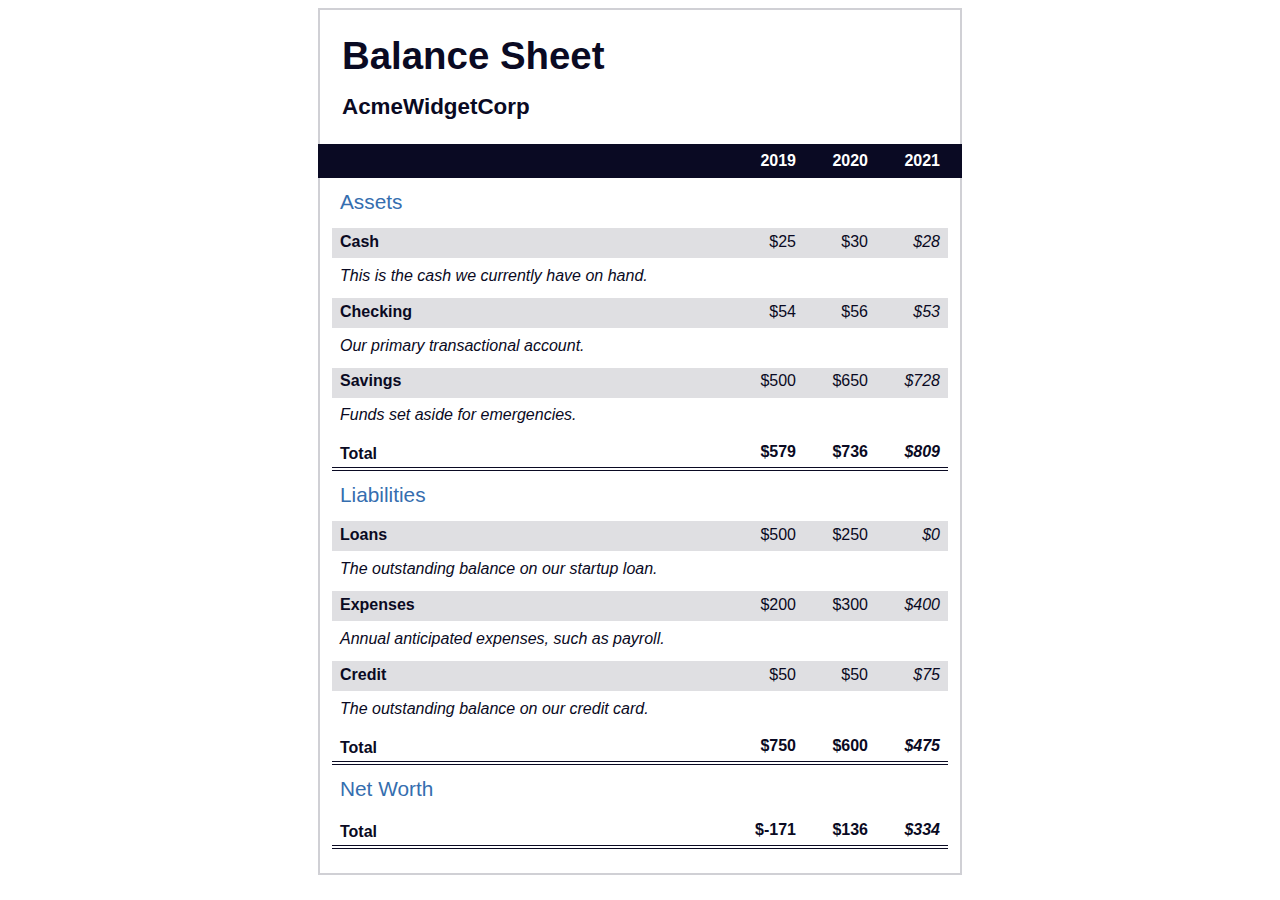
<file: Balance Sheet/index.html>
<!DOCTYPE html>
<html lang="en">
  <head>
    <meta charset="UTF-8">
    <meta name="viewport" content="width=device-width, initial-scale=1.0">
    <title>Balance Sheet</title>
    <link rel="stylesheet" href="./styles.css">
  </head>
  <body>
    <main>
      <section>
        <h1>
          <span class="flex">
            <span>AcmeWidgetCorp</span>
            <span>Balance Sheet</span>
          </span>
        </h1>
        <div id="years" aria-hidden="true">
          <span class="year">2019</span>
          <span class="year">2020</span>
          <span class="year">2021</span>
        </div>
        <div class="table-wrap">
          <table>
            <caption>Assets</caption>
            <thead>
              <tr>
                <td></td>
                <th><span class="sr-only year">2019</span></th>
                <th><span class="sr-only year">2020</span></th>
                <th class="current"><span class="sr-only year">2021</span></th>
              </tr>
            </thead>
            <tbody>
              <tr class="data">
                <th>Cash <span class="description">This is the cash we currently have on hand.</span></th>
                <td>$25</td>
                <td>$30</td>
                <td class="current">$28</td>
              </tr>
              <tr class="data">
                <th>Checking <span class="description">Our primary transactional account.</span></th>
                <td>$54</td>
                <td>$56</td>
                <td class="current">$53</td>
              </tr>
              <tr class="data">
                <th>Savings <span class="description">Funds set aside for emergencies.</span></th>
                <td>$500</td>
                <td>$650</td>
                <td class="current">$728</td>
              </tr>
              <tr class="total">
                <th>Total <span class="sr-only">Assets</span></th>
                <td>$579</td>
                <td>$736</td>
                <td class="current">$809</td>
              </tr>
            </tbody>
          </table>
          <table>
            <caption>Liabilities</caption>
            <thead>
              <tr>
              <td></td>
              <th><span class="sr-only">2019</span></th>
              <th><span class="sr-only">2020</span></th>
              <th><span class="sr-only">2021</span></th>
              </tr>
            </thead>
            <tbody>
              <tr class="data">
                <th>Loans <span class="description">The outstanding balance on our startup loan.</span></th>
                <td>$500</td>
                <td>$250</td>
                <td class="current">$0</td>
              </tr>
              <tr class="data">
                <th>Expenses <span class="description">Annual anticipated expenses, such as payroll.</span></th>
                <td>$200</td>
                <td>$300</td>
                <td class="current">$400</td>
              </tr>
              <tr class="data">
                <th>Credit <span class="description">The outstanding balance on our credit card.</span></th>
                <td>$50</td>
                <td>$50</td>
                <td class="current">$75</td>
              </tr>
              <tr class="total">
                <th>Total <span class="sr-only">Liabilities</span></th>
                <td>$750</td>
                <td>$600</td>
                <td class="current">$475</td>
              </tr>
            </tbody>
          </table>
          <table>
            <caption>Net Worth</caption>
            <thead>
              <tr>
              <td></td>
              <th><span class="sr-only">2019</span></th>
              <th><span class="sr-only">2020</span></th>
              <th><span class="sr-only">2021</span></th>
              </tr>
            </thead>
            <tbody>
              <tr class="total">
                <th>Total <span class="sr-only">Net Worth</span></th>
                <td>$-171</td>
                <td>$136</td>
                <td class="current">$334</td>
              </tr>
            </tbody>
          </table>
        </div>
      </section>
    </main>
  </body>
</html>
</file>
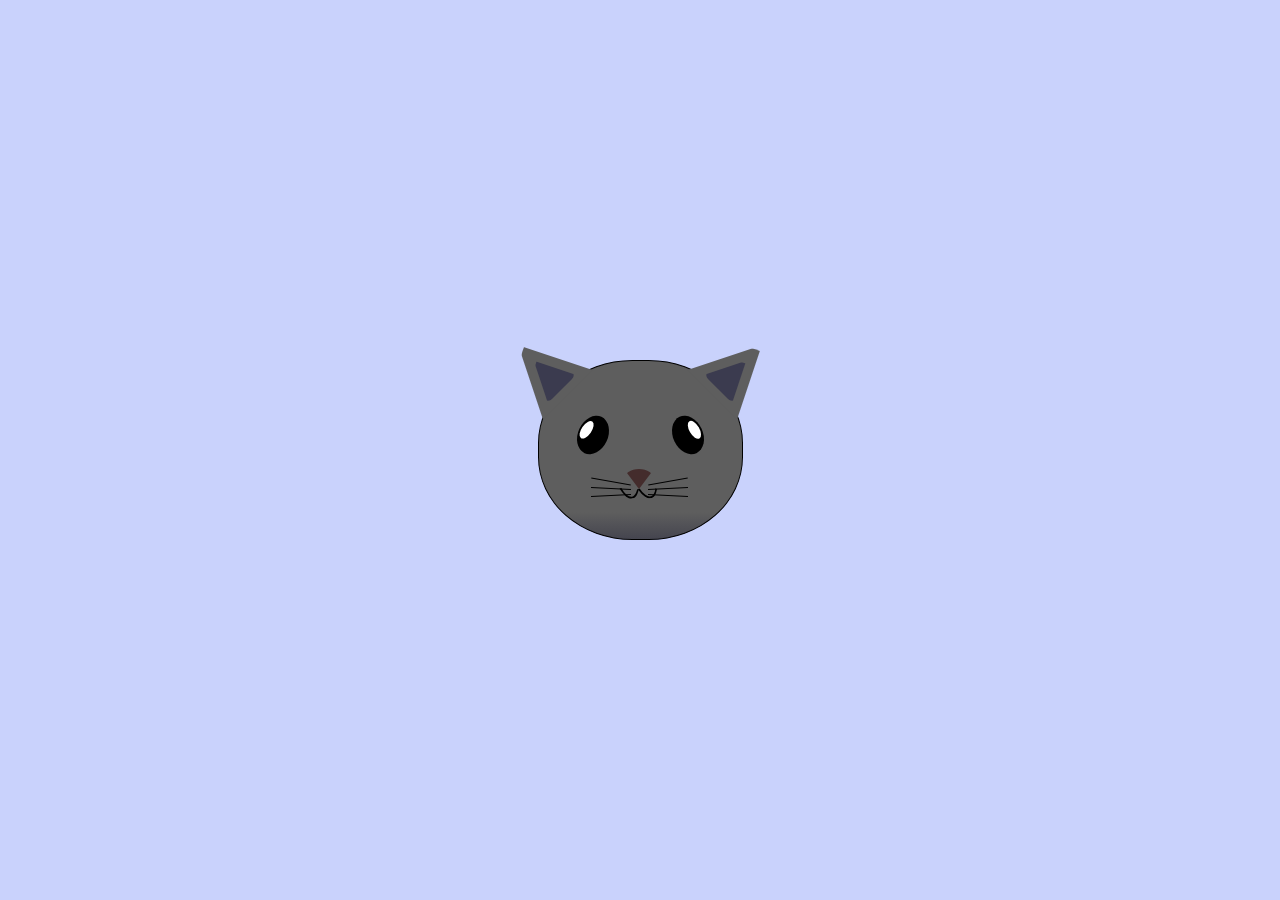
<file: Cat Painting/index.html>
<!DOCTYPE html>
<html lang="en">
<head>
    <meta charset="UTF-8">
    <title>fCC Cat Painting</title>
    <link rel="stylesheet" href="./styles.css">
</head>
<body>
    <main>
      <div class="cat-head">
        <div class="cat-ears">
          <div class="cat-left-ear">
            <div class="cat-left-inner-ear"></div>
          </div>
          <div class="cat-right-ear">
            <div class="cat-right-inner-ear"></div>
          </div>
        </div>

        <div class="cat-eyes">
          <div class="cat-left-eye">
            <div class="cat-left-inner-eye"></div>
          </div>
          <div class="cat-right-eye">
            <div class="cat-right-inner-eye"></div>
          </div>
        </div>
        
        <div class="cat-nose"></div>

        <div class="cat-mouth">
          <div class="cat-mouth-line-left"></div>
          <div class="cat-mouth-line-right"></div>
        </div>

        <div class="cat-whiskers">
          <div class="cat-whiskers-left">
            <div class="cat-whisker-left-top"></div>
            <div class="cat-whisker-left-middle"></div>
            <div class="cat-whisker-left-bottom"></div>
          </div>
          <div class="cat-whiskers-right">
            <div class="cat-whisker-right-top"></div>
            <div class="cat-whisker-right-middle"></div>
            <div class="cat-whisker-right-bottom"></div>
          </div>
        </div>

      </div>
    </main>
</body>
</html>
</file>
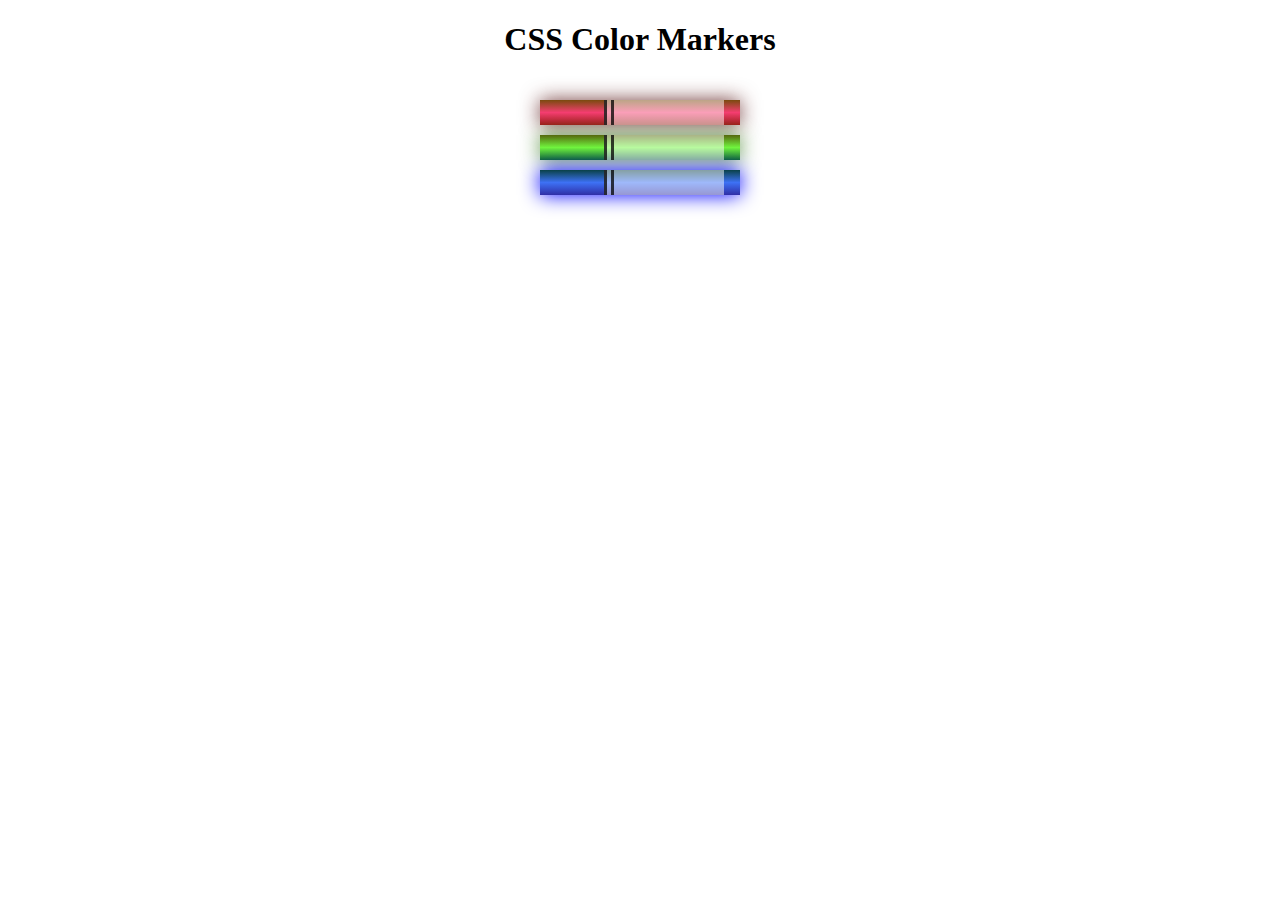
<file: CSS Colors/index.html>
<!DOCTYPE html>
<html lang="en">
  <head>
    <meta charset="utf-8">
    <meta name="viewport" content="width=device-width, initial-scale=1.0">
    <title>Colored Markers</title>
    <link rel="stylesheet" href="styles.css">
  </head>
  <body>
    <h1>CSS Color Markers</h1>
    <div class="container">
      <div class="marker red">
        <div class="cap"></div>
        <div class="sleeve"></div>
      </div>
      <div class="marker green">
        <div class="cap"></div>
        <div class="sleeve"></div>
      </div>
      <div class="marker blue">
        <div class="cap"></div>
        <div class="sleeve"></div>
      </div>
    </div>
  </body>
</html>
</file>
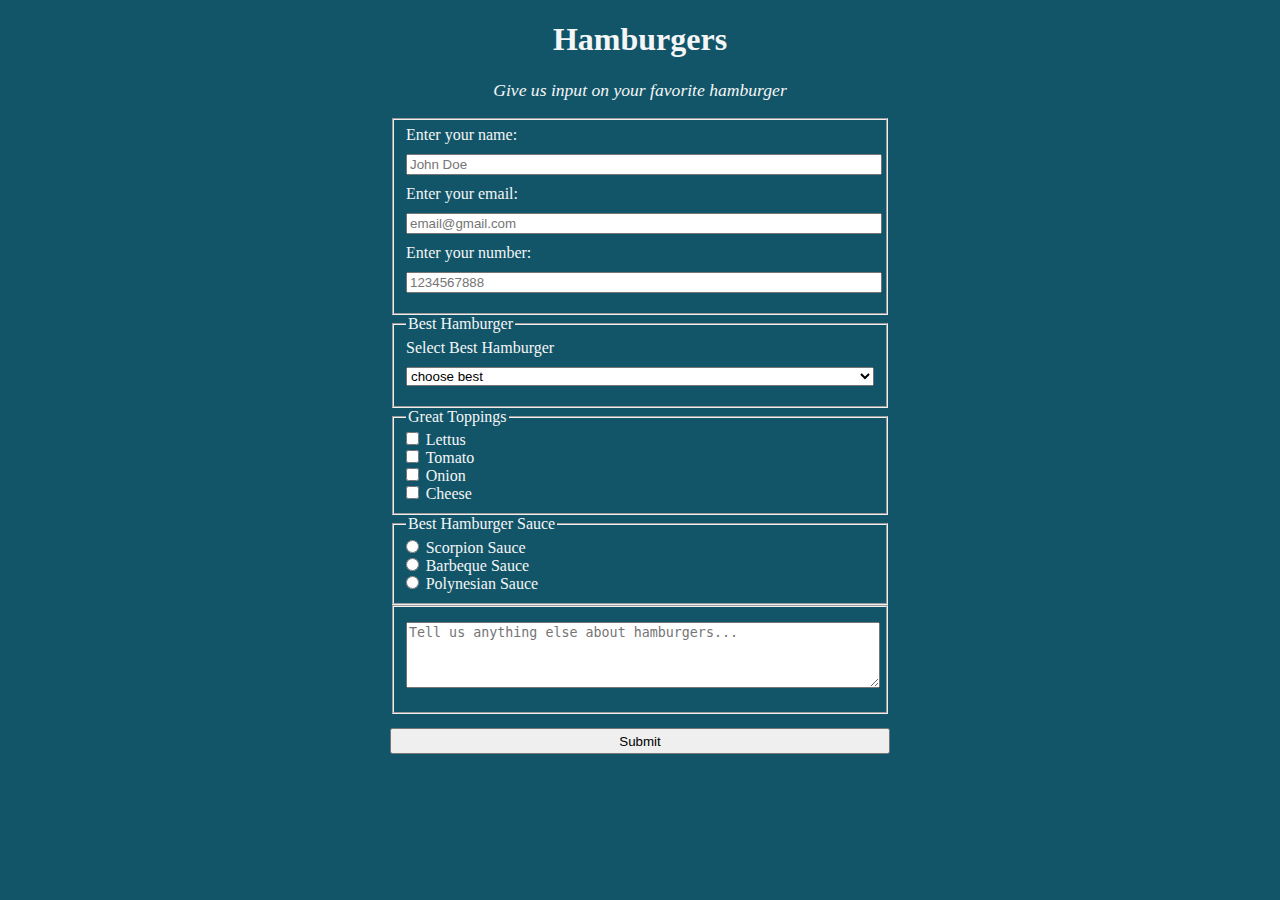
<file: HamForm/index.html>
<!DOCTYPE html>
<html lang='en'>
  <head>
    <title>Hamburgers</title>
    <meta charset='utf-8'>
    <link rel='stylesheet' href="styles.css">
  </head>
  <body>
    <h1 id='title'>Hamburgers</h1>
    <p id='description'>Give us input on your favorite hamburger</p>

    <form id='survey-form' action='https://register-demo.freecodecamp.org' method="post">
      <fieldset>
        <label id='name-label' for='name'>Enter your name: <input id='name' type='text' required placeholder="John Doe" name="name'"></label>
        <label id='email-label' for='email'>Enter your email: <input id='email' type='email' required placeholder='email@gmail.com' name="email"></label>
        <label id='number-label' for='number'>Enter your number: <input id='number' placeholder='1234567888' type='number' min='1000000000' max='9999999999' name="number"></label>
      </fieldset>
      <fieldset>
        <legend>Best Hamburger</legend>
        <label for='dropdown'>Select Best Hamburger
          <select id='dropdown'>
            <option value=''>choose best</option>
            <option value='1'>Red Robin</option>
            <option value='2'>Dairy Queen</option>
            <option value='3'>7 Brothers</option>
          </select>
        </label>
      </fieldset>
      <fieldset id='toppings'>
          <legend>Great Toppings</legend>
          <label for='t1'><input class='inline' id='t1' type='checkbox' value='1' name='t1'>Lettus</label>
          <label for='t2'><input class='inline' id='t2' type='checkbox' value='2' name='t2'>Tomato</label>
          <label for='t3'><input class='inline' id='t3' type='checkbox' value='3' name='t3'>Onion</label>
          <label for='t4'><input class='inline' id='t4' type='checkbox' value='4' name='t4'>Cheese</label>
        </fieldset>
      <fieldset>
        <legend>Best Hamburger Sauce</legend>
        <label for='scorpion-sauce'><input class='inline' id='scorpion-sauce' type='radio' name='sauces' value='1'>Scorpion Sauce</label>
        <label for='barbeque-sauce'><input class='inline' id='barbeque-sauce' type='radio' name='sauces' value='2'>Barbeque Sauce</label>
        <label for='polynesian-sauce'><input class='inline' id='polynesian-sauce' type='radio' name='sauces' value='3'>Polynesian Sauce</label>
      </fieldset>
      <fieldset>
        <label for='comments'>
          <textarea id='comments' rows=4 cols=35 placeholder='Tell us anything else about hamburgers...'></textarea>
      </fieldset>
      <input id='submit' type='submit'>
    </form>
  </body>
</html>
</file>
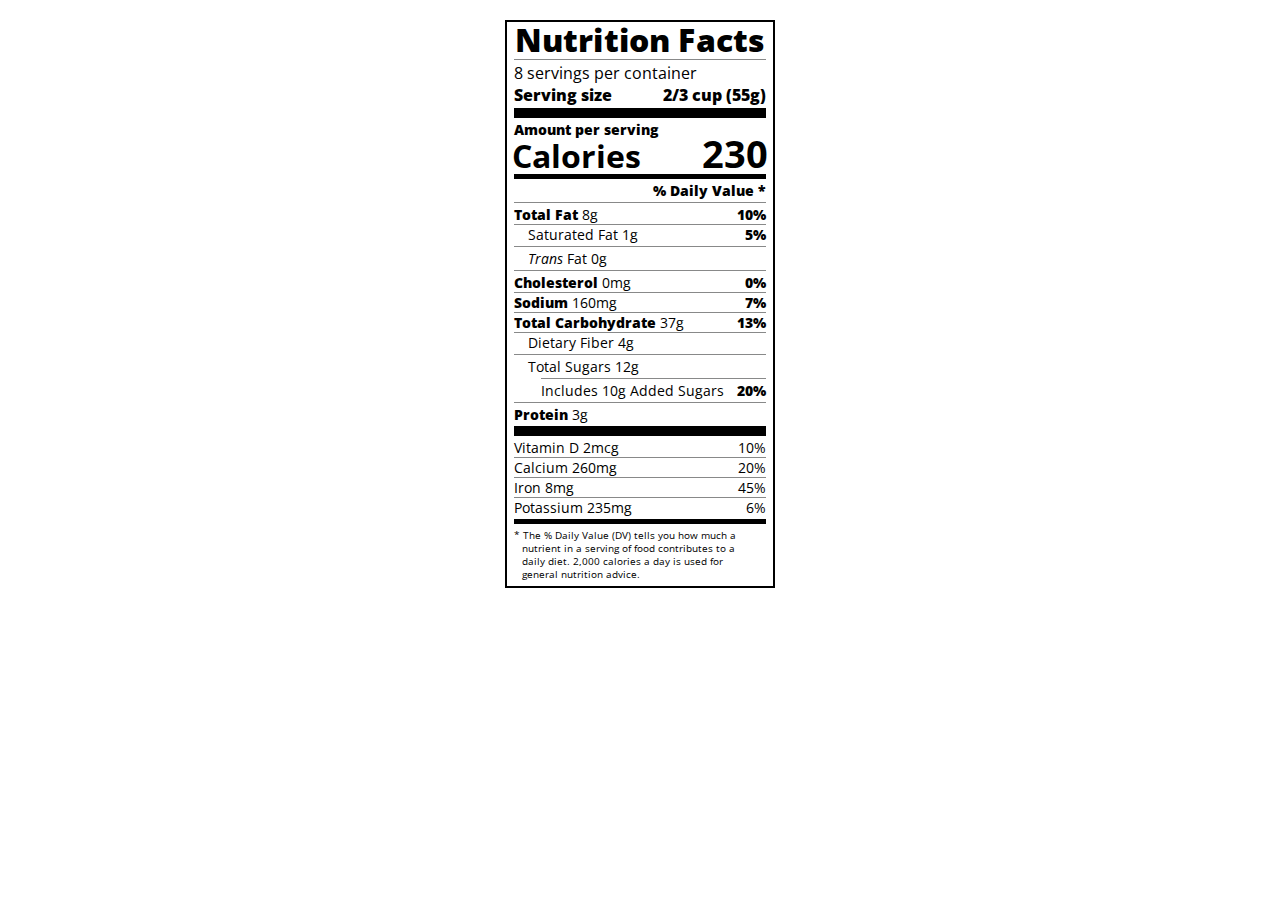
<file: Nutrition Label/index.html>
<!DOCTYPE html>
<html lang="en">
    <head>
    <meta charset="UTF-8">
    <title>Nutrition Label</title>
    <link href="https://fonts.googleapis.com/css?family=Open+Sans:400,700,800" rel="stylesheet">
    <link href="./styles.css" rel="stylesheet">
    </head>

    <body>
    <div class="label">
        <header>
        <h1 class="bold">Nutrition Facts</h1>
        <div class="divider"></div>
        <p>8 servings per container</p>
        <p class="bold">Serving size <span>2/3 cup (55g)</span></p>
        </header>
        <div class="divider large"></div>
        <div class="calories-info">
        <div class="left-container">
            <h2 class="bold small-text">Amount per serving</h2>
            <p>Calories</p>
        </div>
        <span>230</span>
        </div>
        <div class="divider medium"></div>
        <div class="daily-value small-text">
        <p class="bold right no-divider">% Daily Value *</p>
        <div class="divider"></div>
        <p><span><span class="bold">Total Fat</span> 8g</span> <span class="bold">10%</span></p>
        <p class="indent no-divider">Saturated Fat 1g <span class="bold">5%</span></p>
        <div class="divider"></div>
        <p class="indent no-divider"><span><i>Trans</i> Fat 0g</span></p>
        <div class="divider"></div>
        <p><span><span class="bold">Cholesterol</span> 0mg</span> <span class="bold">0%</span></p>
        <p><span><span class="bold">Sodium</span> 160mg</span> <span class="bold">7%</span></p>
        <p><span><span class="bold">Total Carbohydrate</span> 37g</span> <span class="bold">13%</span></p>
        <p class="indent no-divider">Dietary Fiber 4g</p>
        <div class="divider"></div>
        <p class="indent no-divider">Total Sugars 12g</p>
        <div class="divider double-indent"></div>
        <p class="double-indent no-divider">Includes 10g Added Sugars <span class="bold">20%</span></p>
        <div class="divider"></div>
        <p class="no-divider"><span><span class="bold">Protein</span> 3g</span></p>
        <div class="divider large"></div>
        <p>Vitamin D 2mcg <span>10%</span></p>
        <p>Calcium 260mg <span>20%</span></p>
        <p>Iron 8mg <span>45%</span></p>
        <p class="no-divider">Potassium 235mg <span>6%</span></p>
        </div>
        <div class="divider medium"></div>
        <p class="note">* The % Daily Value (DV) tells you how much a nutrient in a serving of food contributes to a daily
        diet. 2,000 calories a day is used for general nutrition advice.</p>
    </div>
    </body>
</html>
</file>
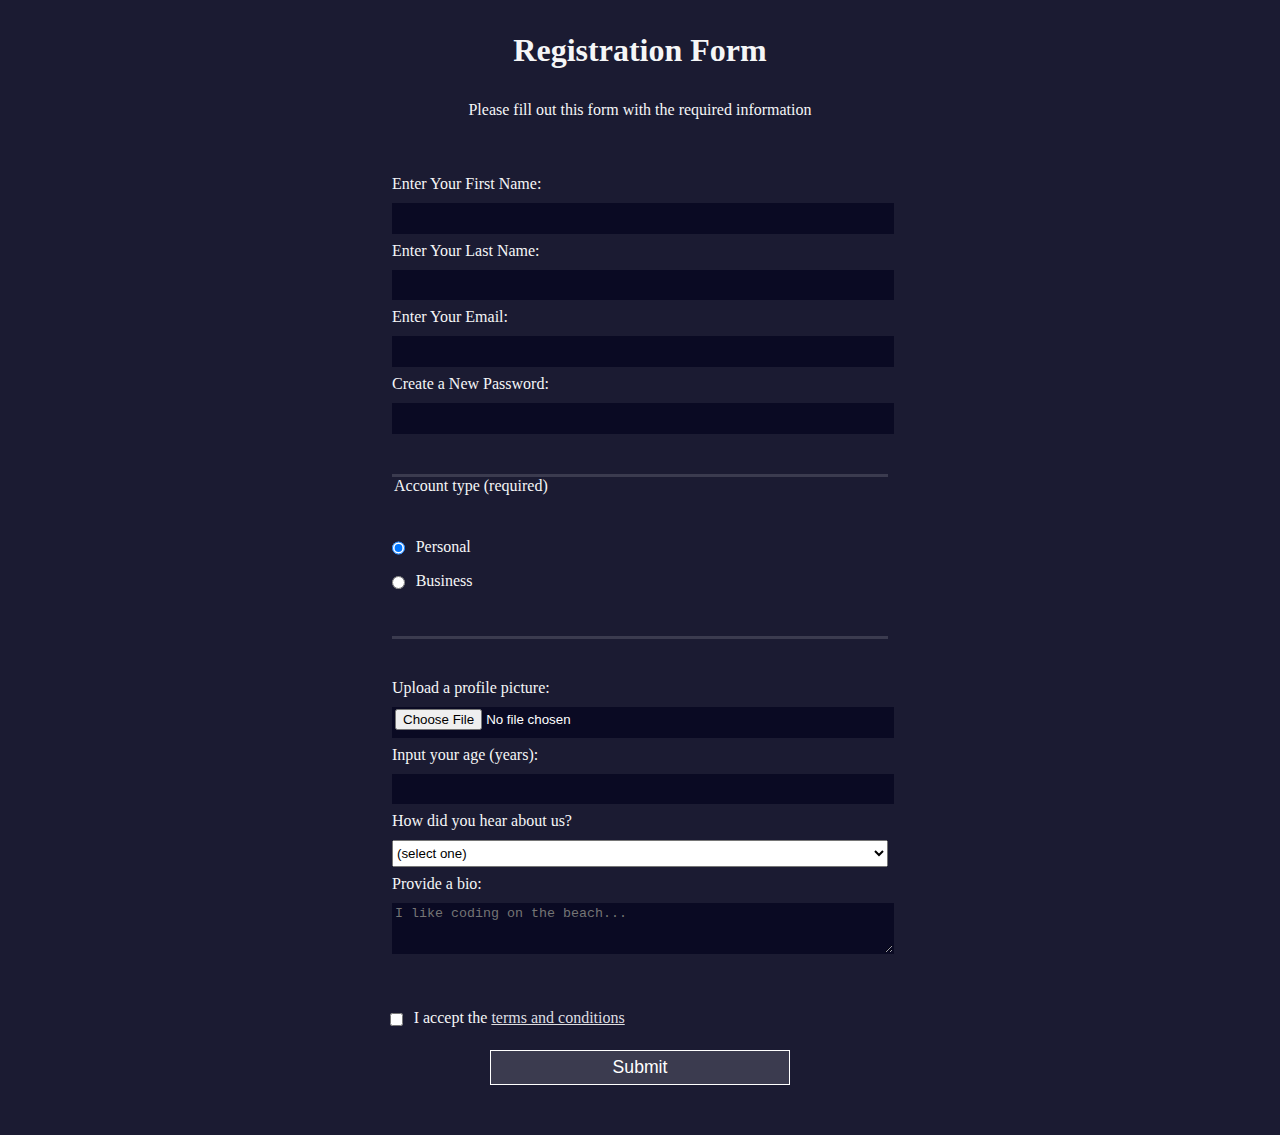
<file: RegForm/index.html>
<!DOCTYPE html>
<html lang="en">
  <head>
    <meta charset="UTF-8">
    <title>Registration Form</title>
    <link rel="stylesheet" href="styles.css" />
  </head>
  <body>
    <h1>Registration Form</h1>
    <p>Please fill out this form with the required information</p>
    <form method="post" action='https://register-demo.freecodecamp.org'>
      <fieldset>
        <label for="first-name">Enter Your First Name: <input id="first-name" name="first-name" type="text" required /></label>
        <label for="last-name">Enter Your Last Name: <input id="last-name" name="last-name" type="text" required /></label>
        <label for="email">Enter Your Email: <input id="email" name="email" type="email" required /></label>
        <label for="new-password">Create a New Password: <input id="new-password" name="new-password" type="password" pattern="[a-z0-5]{8,}" required /></label>
      </fieldset>
      <fieldset>
        <legend>Account type (required)</legend>
        <label for="personal-account"><input id="personal-account" type="radio" name="account-type" class="inline" checked /> Personal</label>
        <label for="business-account"><input id="business-account" type="radio" name="account-type" class="inline" /> Business</label>
      </fieldset>
      <fieldset>
        <label for="profile-picture">Upload a profile picture: <input id="profile-picture" type="file" name="file" /></label>
        <label for="age">Input your age (years): <input id="age" type="number" name="age" min="13" max="120" /></label>
        <label for="referrer">How did you hear about us?
          <select id="referrer" name="referrer">
            <option value="">(select one)</option>
            <option value="1">freeCodeCamp News</option>
            <option value="2">freeCodeCamp YouTube Channel</option>
            <option value="3">freeCodeCamp Forum</option>
            <option value="4">Other</option>
          </select>
        </label>
        <label for="bio">Provide a bio:
          <textarea id="bio" name="bio" rows="3" cols="30" placeholder="I like coding on the beach..."></textarea>
        </label>
      </fieldset>
      <label for="terms-and-conditions">
        <input class="inline" id="terms-and-conditions" type="checkbox" required name="terms-and-conditions" /> I accept the <a href="https://www.freecodecamp.org/news/terms-of-service/">terms and conditions</a>
      </label>
      <input type="submit" value="Submit" />
    </form>
  </body>
</html>
</file>
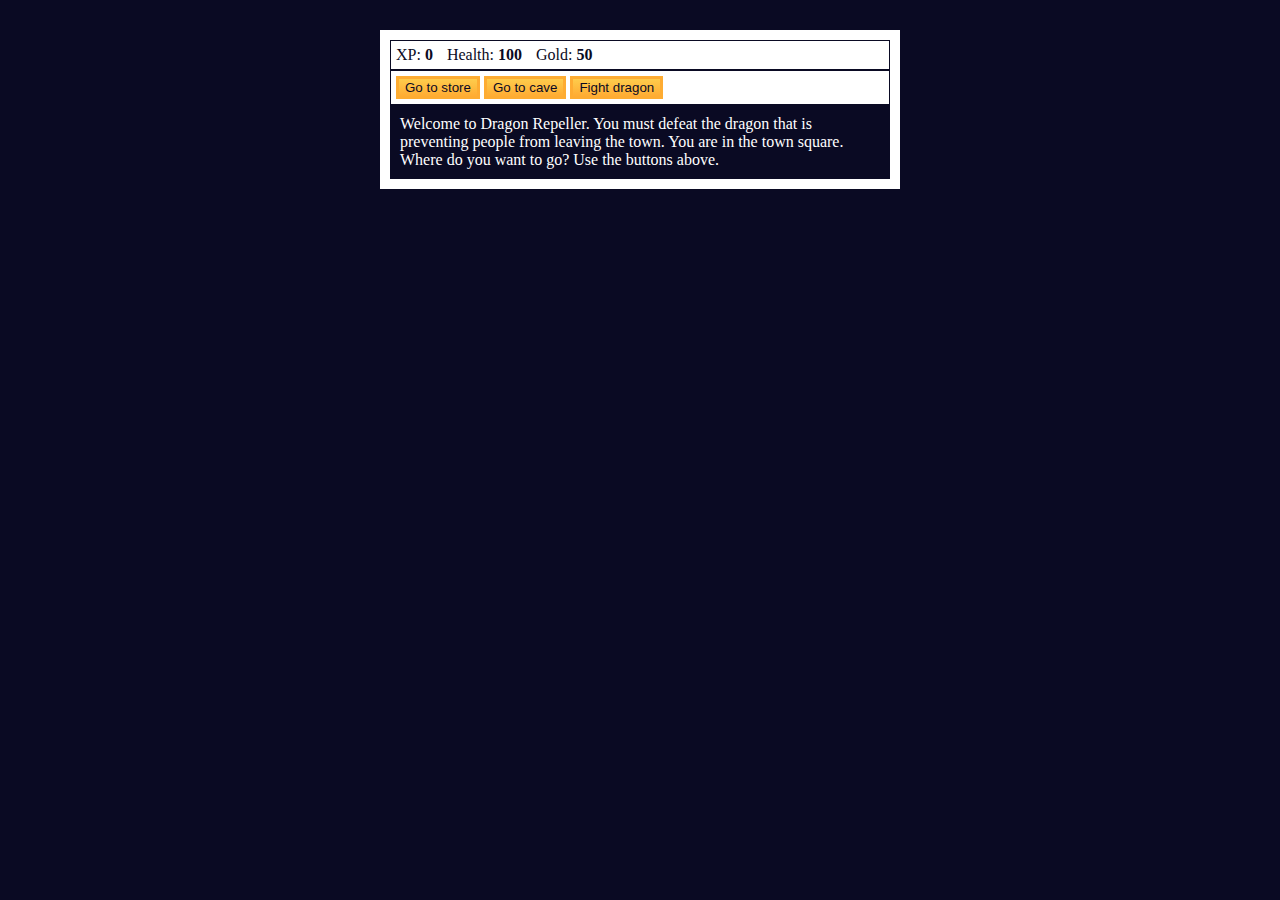
<file: JavaScript Algorithms and Data Structures Certification/Section 1/Role Playing Game/index.html>
<!DOCTYPE html>
<html lang="en">
  <head>
    <meta charset="utf-8">
    <link rel="stylesheet" href="./styles.css">
    <title>RPG - Dragon Repeller</title>
  </head>
  <body>
    <div id="game">
      <div id="stats">
        <span class="stat">XP: <strong><span id="xpText">0</span></strong></span>
        <span class="stat">Health: <strong><span id="healthText">100</span></strong></span>
        <span class="stat">Gold: <strong><span id="goldText">50</span></strong></span>
      </div>
      <div id="controls">
        <button id="button1">Go to store</button>
        <button id="button2">Go to cave</button>
        <button id="button3">Fight dragon</button>
      </div>
      <div id="monsterStats">
        <span class="stat">Monster Name: <strong><span id="monsterName"></span></strong></span>
        <span class="stat">Health: <strong><span id="monsterHealth"></span></strong></span>
      </div>
      <div id="text">
        Welcome to Dragon Repeller. You must defeat the dragon that is preventing people from leaving the town. You are in the town square. Where do you want to go? Use the buttons above.
      </div>
    </div>
    <script src="./script.js"></script>
  </body>
</html>
</file>
<file: Balance Sheet/styles.css>
span[class~="sr-only"] {
    border: 0 !important;
    clip: rect(1px, 1px, 1px, 1px) !important;
    clip-path: inset(50%) !important;
    height: 1px !important;
    width: 1px !important;
    position: absolute !important;
    overflow: hidden !important;
    white-space: nowrap !important;
    padding: 0 !important;
    margin: -1px !important;
  }
  
  html {
    box-sizing: border-box;
  }
  
  body {
    font-family: sans-serif;
    color: #0a0a23;
  }
  
  h1 {
    max-width: 37.25rem;
    margin: 0 auto;
    padding: 1.5rem 1.25rem;
  }
  
  h1 .flex {
    display: flex;
    flex-direction: column-reverse;
    gap: 1rem;
  }
  
  h1 .flex span:first-of-type {
    font-size: 0.7em;
  }
  
  h1 .flex span:last-of-type {
    font-size: 1.2em;
  }
  
  section {
    max-width: 40rem;
    margin: 0 auto;
    border: 2px solid #d0d0d5;
  }
  
  #years {
    display: flex;
    justify-content: flex-end;
    position: sticky;
    z-index: 999;
    top: 0;
    background: #0a0a23;
    color: #fff;
    padding: 0.5rem calc(1.25rem + 2px) 0.5rem 0;
    margin: 0 -2px;
  }
  
  #years span[class] {
    font-weight: bold;
    width: 4.5rem;
    text-align: right;
  }
  
  .table-wrap {
    padding: 0 0.75rem 1.5rem 0.75rem;
  }
  
  table {
    border-collapse: collapse;
    border: 0;
    width: 100%;
    position: relative;
    margin-top: 3rem;
  }
  
  table caption {
    color: #356eaf;
    font-size: 1.3em;
    font-weight: normal;
    position: absolute;
    top: -2.25rem;
    left: 0.5rem;
  }
  
  tbody td {
    width: 100vw;
    min-width: 4rem;
    max-width: 4rem;
  }
  
  tbody th {
    width: calc(100% - 12rem);
  }
  
  tr[class="total"] {
    border-bottom: 4px double #0a0a23;
    font-weight: bold;
  }
  
  tr[class="total"] th {
    text-align: left;
    padding: 0.5rem 0 0.25rem 0.5rem;
  }
  
  tr.total td {
    text-align: right;
    padding: 0 0.25rem;
  }
  
  tr.total td:nth-of-type(3) {
    padding-right: 0.5rem;
  }
  
  tr.total:hover {
    background-color: #99c9ff;
  }
  
  td.current {
    font-style: italic;
  }
  
  tr.data {
    background-image: linear-gradient(to bottom, #dfdfe2 1.845rem, white 1.845rem);
  }
  
  tr.data th {
    text-align: left;
    padding-top: 0.3rem;
    padding-left: 0.5rem;
  }
  
  tr.data th .description {
    display: block;
    font-weight: normal;
    font-style: italic;
    padding: 1rem 0 0.75rem;
    margin-right: -13.5rem;
  }
  
  tr.data td {
    vertical-align: top;
    padding: 0.3rem 0.25rem 0;
    text-align: right;
  }
  
  tr.data td:last-of-type {
    padding-right: 0.5rem;
  }
</file>
<file: Cat Painting/styles.css>
* {
    box-sizing: border-box;
  }
  
  body {
    background-color: #c9d2fc;
  }
  
  .cat-head {
    position: absolute;
    right: 0;
    left: 0;
    top: 0;
    bottom: 0;
    margin: auto;
    background: linear-gradient(#5e5e5e 85%, #45454f 100%);
    width: 205px;
    height: 180px;
    border: 1px solid #000;
    border-radius: 46%;
  }
  
  .cat-left-ear {
    position: absolute;
    top: -26px;
    left: -31px;
    z-index: 1;
    border-top-left-radius: 90px;
    border-top-right-radius: 10px;
    transform: rotate(-45deg);
    border-left: 35px solid transparent;
    border-right: 35px solid transparent;
    border-bottom: 70px solid #5e5e5e;
  }
  
  .cat-right-ear {
    position: absolute;
    top: -26px;
    left: 163px;
    z-index: 1;
    transform: rotate(45deg);
    border-top-left-radius: 90px;
    border-top-right-radius: 10px;
    border-left: 35px solid transparent;
    border-right: 35px solid transparent;
    border-bottom: 70px solid #5e5e5e;
  }
  
  .cat-left-inner-ear {
    position: absolute;
    top: 22px;
    left: -20px;
    border-top-left-radius: 90px;
    border-top-right-radius: 10px;
    border-bottom-right-radius: 40%;
    border-bottom-left-radius: 40%;
    border-left: 20px solid transparent;
    border-right: 20px solid transparent;
    border-bottom: 40px solid #3b3b4f;
  }
  
  .cat-right-inner-ear {
    position: absolute;
    top: 22px;
    left: -20px;
    border-top-left-radius: 90px;
    border-top-right-radius: 10px;
    border-bottom-right-radius: 40%;
    border-bottom-left-radius: 40%;
    border-left: 20px solid transparent;
    border-right: 20px solid transparent;
    border-bottom: 40px solid #3b3b4f;
  }
  
  .cat-left-eye {
    position: absolute;
    top: 54px;
    left: 39px;
    border-radius: 60%;
    transform: rotate(25deg);
    width: 30px;
    height: 40px;
    background-color: #000;
  }
  
  .cat-right-eye {
    position: absolute;
    top: 54px;
    left: 134px;
    border-radius: 60%;
    transform: rotate(-25deg);
    width: 30px;
    height: 40px;
    background-color: #000;
  }
  
  .cat-left-inner-eye {
    position: absolute;
    top: 8px;
    left: 2px;
    width: 10px;
    height: 20px;
    transform: rotate(10deg);
    background-color: #fff;
    border-radius: 60%;
  }
  
  .cat-right-inner-eye {
    position: absolute;
    top: 8px;
    left: 18px;
    transform: rotate(-5deg);
    width: 10px;
    height: 20px;
    background-color: #fff;
    border-radius: 60%;
  }
  
  .cat-nose {
    position: absolute;
    top: 108px;
    left: 85px;
    border-top-left-radius: 50%;
    border-bottom-right-radius: 50%;
    border-bottom-left-radius: 50%;
    transform: rotate(180deg);
    border-left: 15px solid transparent;
    border-right: 15px solid transparent;
    border-bottom: 20px solid #442c2c;
  }
  
  .cat-mouth div {
    width: 30px;
    height: 50px;
    border: 2px solid #000;
    border-radius: 190%/190px 150px 0 0;
    border-color: black transparent transparent transparent;
  }
  
  .cat-mouth-line-left {
    position: absolute;
    top: 88px;
    left: 74px;
    transform: rotate(170deg);
  }
  
  .cat-mouth-line-right {
    position: absolute;
    top: 88px;
    left: 91px;
    transform: rotate(165deg);
  }
  
  .cat-whiskers-left div {
    width: 40px;
    height: 1px;
    background-color: #000;
  }
  
  .cat-whiskers-right div {
    width: 40px;
    height: 1px;
    background-color: #000;
  }
  
  .cat-whisker-left-top {
    position: absolute;
    top: 120px;
    left: 52px;
    transform: rotate(10deg);
  }
  
  .cat-whisker-left-middle {
    position: absolute;
    top: 127px;
    left: 52px;
    transform: rotate(3deg);
  }
  
  .cat-whisker-left-bottom {
    position: absolute;
    top: 134px;
    left: 52px;
    transform: rotate(-3deg);
  }
  
  .cat-whisker-right-top {
    position: absolute;
    top: 120px;
    left: 109px;
    transform: rotate(-10deg);
  }
  
  .cat-whisker-right-middle {
    position: absolute;
    top: 127px;
    left: 109px;
    transform: rotate(-3deg);
  }
  
  .cat-whisker-right-bottom {
    position: absolute;
    top: 134px;
    left: 109px;
    transform: rotate(3deg);
  }
</file>
<file: CSS Colors/styles.css>
h1 {
    text-align: center;
  }
  
  .container {
    background-color: rgb(255, 255, 255);
    padding: 10px 0;
  }
  
  .marker {
    width: 200px;
    height: 25px;
    margin: 10px auto;
  }
  
  .cap {
    width: 60px;
    height: 25px;
  }
  
  .sleeve {
    width: 110px;
    height: 25px;
    background-color: rgba(255, 255, 255, 0.5);
    border-left: 10px double rgba(0, 0, 0, 0.75);
  }
  
  .cap, .sleeve {
    display: inline-block;
  }
  
  .red {
    background: linear-gradient(rgb(122, 74, 14), rgb(245, 62, 113), rgb(162, 27, 27));
    box-shadow: 0 0 20px 0 rgba(83, 14, 14, 0.8);
  }
  
  .green {
    background: linear-gradient(#55680D, #71F53E, #116C31);
    box-shadow: 0 0 20px 0 #3B7E20CC;
  }
  
  .blue {
    background: linear-gradient(hsl(186, 76%, 16%), hsl(223, 90%, 60%), hsl(240, 56%, 42%));
    box-shadow: 0 0 20px 0 blue;
  }
</file>
<file: HamForm/styles.css>
body {
    margin: 0;
    background-color: #125568;
    color: #f5f6f7;
  }
  
  #title {
    font-family: Tahoma;
    text-align: center;
  }
  
  #description {
    text-align: center;
    font-size: 1.1rem;
    font-style: italic;
  }
  
  form {
    width: 70vw;
    max-width: 500px;
    min-width: 300px;
    margin: auto;
  }
  
  input[type='submit'] {
    display: block;
    width: 70vw;
    margin: 1em auto;
    height: 2em;
    max-width: 500px;
  }
  
  fieldset {
    display: block;
  }
  
  label {
    display: block;
  }
  
  input,
  textarea,
  select {
    width: 100%;
    margin: 10px 0;
  }
  
  .inline {
    width: unset;
    margin: 0 .5em 0 0;
  }
</file>
<file: Nutrition Label/styles.css>
* {
    box-sizing: border-box;
}
  
html {
    font-size: 16px;
}
  
body {
    font-family: 'Open Sans', sans-serif;
}
  
.label {
    border: 2px solid black;
    width: 270px;
    margin: 20px auto;
    padding: 0 7px;
}
  
header h1 {
    text-align: center;
    margin: -4px 0;
    letter-spacing: 0.15px
}
  
p {
    margin: 0;
    display: flex;
    justify-content: space-between;
}
  
.divider {
    border-bottom: 1px solid #888989;
    margin: 2px 0;
}
  
.bold {
    font-weight: 800;
}
  
.large {
    height: 10px;
}
  
.large, .medium {
    background-color: black;
    border: 0;
}
  
.medium {
    height: 5px;
}
  
.small-text {
    font-size: 0.85rem;
}

.calories-info {
    display: flex;
    justify-content: space-between;
    align-items: flex-end;
}
  
.calories-info h2 {
    margin: 0;
}
  
.left-container p {
    margin: -5px -2px;
    font-size: 2em;
    font-weight: 700;
}
  
.calories-info span {
    margin: -7px -2px;
    font-size: 2.4em;
    font-weight: 700;
}
  
.right {
    justify-content: flex-end;
}
  
.indent {
    margin-left: 1em;
}
  
.double-indent {
    margin-left: 2em;
}
  
.daily-value p:not(.no-divider) {
    border-bottom: 1px solid #888989;
}

.note {
    font-size: 0.6rem;
    margin: 5px 0;
    padding: 0 8px;
    text-indent: -8px;
  }
</file>
<file: RegForm/styles.css>
body {
    width: 100%;
    height: 100vh;
    margin: 0;
    background-color: #1b1b32;
    color: #f5f6f7;
    font-family: Tahoma;
    font-size: 16px;
  }
  
  h1, p {
    margin: 1em auto;
    text-align: center;
  }
  
  form {
    width: 60vw;
    max-width: 500px;
    min-width: 300px;
    margin: 0 auto;
    padding-bottom: 2em;
  }
  
  fieldset {
    border: none;
    padding: 2rem 0;
    border-bottom: 3px solid #3b3b4f;
  }
  
  fieldset:last-of-type {
    border-bottom: none;
  }
  
  label {
    display: block;
    margin: 0.5rem 0;
  }
  
  input,
  textarea,
  select {
    margin: 10px 0 0 0;
    width: 100%;
    min-height: 2em;
  }
  
  input, textarea {
    background-color: #0a0a23;
    border: 1px solid #0a0a23;
    color: #ffffff;
  }
  
  .inline {
    width: unset;
    margin: 0 0.5em 0 0;
    vertical-align: middle;
  }
  
  input[type="submit"] {
    display: block;
    width: 60%;
    margin: 1em auto;
    height: 2em;
    font-size: 1.1rem;
    background-color: #3b3b4f;
    border-color: white;
    min-width: 300px;
  }
  
  input[type="file"] {
    padding: 1px 2px;
  }

  a {
    color: #dfdfe2;
  }
</file>
<file: JavaScript Algorithms and Data Structures Certification/Section 1/Role Playing Game/styles.css>
body {
    background-color: #0a0a23;
  }
  
  #text {
    background-color: #0a0a23;
    color: #ffffff;
    padding: 10px;
  }
  
  #game {
    max-width: 500px;
    max-height: 400px;
    background-color: #ffffff;
    color: #ffffff;
    margin: 30px auto 0px;
    padding: 10px;
  }
  
  #controls,
  #stats {
    border: 1px solid #0a0a23;
    padding: 5px;
    color: #0a0a23;
  }
  
  #monsterStats {
    display: none;
    border: 1px solid #0a0a23;
    padding: 5px;
    color: #ffffff;
    background-color: #c70d0d;
  }
  
  .stat {
    padding-right: 10px;
  }
  
  button {
    cursor: pointer;
    color: #0a0a23;
    background-color: #feac32;
    background-image: linear-gradient(#fecc4c, #ffac33);
    border: 3px solid #feac32;
  }
</file>
